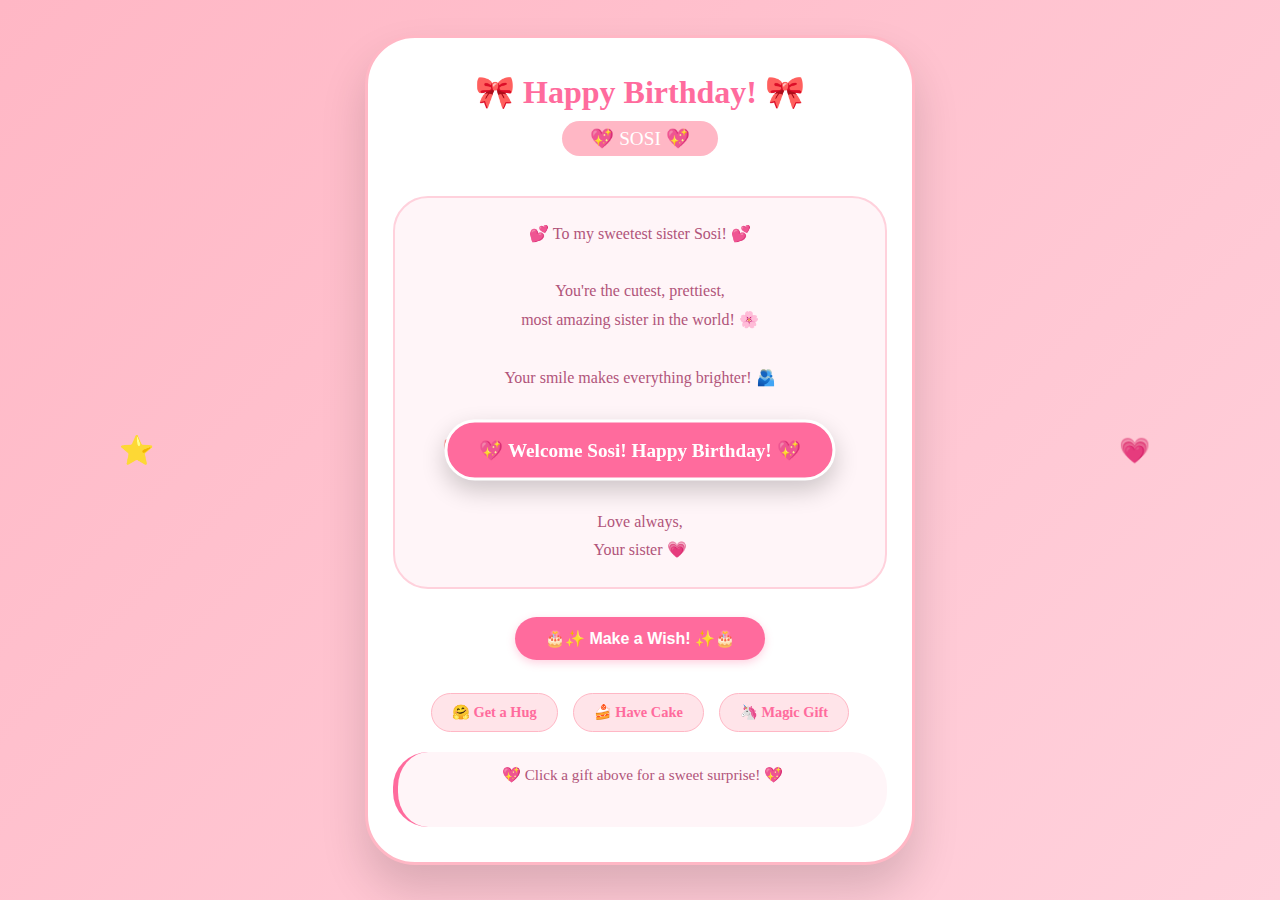
<file: sosi.html>
<!DOCTYPE html>
<html lang="en">
<head>
    <meta charset="UTF-8">
    <meta name="viewport" content="width=device-width, initial-scale=1.0">
    <title>Happy Birthday Sosi! 💕</title>
    <style>
        * {
            margin: 0;
            padding: 0;
            box-sizing: border-box;
        }

        body {
            min-height: 100vh;
            background: linear-gradient(135deg, #ffb7c5, #ffd1dc);
            font-family: 'Segoe UI', 'Comic Sans MS', cursive;
            display: flex;
            justify-content: center;
            align-items: center;
            padding: 20px;
        }

        .card {
            max-width: 550px;
            width: 100%;
            background: white;
            border-radius: 50px;
            padding: 35px 25px;
            text-align: center;
            box-shadow: 0 25px 45px rgba(0,0,0,0.15);
            border: 3px solid #ffb7c5;
            animation: fadeIn 0.8s ease;
        }

        @keyframes fadeIn {
            from { opacity: 0; transform: scale(0.95); }
            to { opacity: 1; transform: scale(1); }
        }

        h1 {
            color: #ff6b9d;
            font-size: 2rem;
            margin-bottom: 10px;
        }

        .name {
            background: #ffb7c5;
            display: inline-block;
            padding: 6px 28px;
            border-radius: 50px;
            color: white;
            font-size: 1.2rem;
            margin-bottom: 20px;
        }

        .message {
            background: #fff5f8;
            padding: 22px;
            border-radius: 35px;
            margin: 20px 0;
            border: 2px solid #ffd1dc;
        }

        .message p {
            color: #b1547a;
            line-height: 1.8;
            font-size: 1rem;
        }

        .btn {
            background: #ff6b9d;
            color: white;
            border: none;
            padding: 12px 30px;
            font-size: 1rem;
            border-radius: 50px;
            cursor: pointer;
            font-weight: bold;
            margin: 8px 5px;
            transition: transform 0.2s;
            box-shadow: 0 3px 8px rgba(255,107,157,0.3);
        }

        .btn:hover {
            transform: scale(1.02);
        }

        .btn:active {
            transform: scale(0.97);
        }

        .cake-box {
            display: none;
            margin-top: 25px;
            padding: 20px;
            background: #fff0f3;
            border-radius: 45px;
            border: 2px solid #ffb7c5;
        }

        .cake-box.show {
            display: block;
            animation: bounceIn 0.4s ease;
        }

        @keyframes bounceIn {
            0% { transform: scale(0.9); opacity: 0; }
            80% { transform: scale(1.02); }
            100% { transform: scale(1); opacity: 1; }
        }

        .candle {
            font-size: 3rem;
            cursor: pointer;
            display: inline-block;
            transition: transform 0.1s;
        }

        .candle:active {
            transform: scale(0.9);
        }

        .cake-emoji {
            font-size: 5rem;
            margin: 5px 0;
        }

        .wish-text {
            background: white;
            padding: 8px 18px;
            border-radius: 50px;
            display: inline-block;
            margin-top: 12px;
            font-size: 0.85rem;
            color: #ff6b9d;
            font-weight: bold;
        }

        .gifts {
            display: flex;
            justify-content: center;
            gap: 15px;
            margin-top: 25px;
            flex-wrap: wrap;
        }

        .gift {
            background: #ffe4e9;
            padding: 10px 20px;
            border-radius: 50px;
            font-size: 0.9rem;
            color: #ff6b9d;
            cursor: pointer;
            font-weight: bold;
            border: 1px solid #ffb7c5;
            transition: all 0.2s;
        }

        .gift:hover {
            background: #ffb7c5;
            color: white;
            transform: translateY(-2px);
        }

        .gift:active {
            transform: scale(0.96);
        }

        .surprise {
            margin-top: 20px;
            padding: 14px;
            background: #fff5f8;
            border-radius: 35px;
            color: #b1547a;
            min-height: 75px;
            font-size: 0.95rem;
            transition: all 0.3s;
            border-left: 5px solid #ff6b9d;
        }

        /* Floating hearts */
        .heart {
            position: fixed;
            pointer-events: none;
            font-size: 1rem;
            animation: floatHeart 6s ease-out forwards;
            z-index: 999;
        }

        @keyframes floatHeart {
            0% {
                transform: translateY(100vh) scale(0);
                opacity: 0;
            }
            15% {
                opacity: 0.8;
            }
            85% {
                opacity: 0.8;
            }
            100% {
                transform: translateY(-20vh) scale(1);
                opacity: 0;
            }
        }

        /* Confetti */
        .confetti {
            position: fixed;
            width: 9px;
            height: 9px;
            top: -15px;
            pointer-events: none;
            z-index: 999;
            animation: fallConfetti 2.2s linear forwards;
        }

        @keyframes fallConfetti {
            to {
                transform: translateY(100vh) rotate(360deg);
                opacity: 0;
            }
        }

        /* Popup message */
        .popup {
            position: fixed;
            top: 50%;
            left: 50%;
            transform: translate(-50%, -50%);
            background: #ff6b9d;
            color: white;
            padding: 16px 32px;
            border-radius: 60px;
            font-size: 1.2rem;
            font-weight: bold;
            z-index: 10000;
            white-space: nowrap;
            border: 3px solid white;
            box-shadow: 0 10px 25px rgba(0,0,0,0.2);
            animation: popupAnim 2.2s ease forwards;
        }

        @keyframes popupAnim {
            0% {
                opacity: 0;
                transform: translate(-50%, -50%) scale(0.7);
            }
            20% {
                opacity: 1;
                transform: translate(-50%, -50%) scale(1.1);
            }
            40% {
                transform: translate(-50%, -50%) scale(1);
            }
            100% {
                opacity: 0;
                transform: translate(-50%, -50%) scale(1);
                visibility: hidden;
            }
        }
    </style>
</head>
<body>

<div class="card">
    <h1>🎀 Happy Birthday! 🎀</h1>
    <div class="name">💖 SOSI 💖</div>
    
    <div class="message">
        <p>
            💕 To my sweetest sister Sosi! 💕<br><br>
            You're the cutest, prettiest,<br>
            most amazing sister in the world! 🌸<br><br>
            Your smile makes everything brighter! 🫂<br><br>
            I love you more than words can say!<br>
            Have the most wonderful birthday ever! 🎀✨<br><br>
            Love always,<br>
            Your sister 💗
        </p>
    </div>

    <button class="btn" id="wishBtn">🎂✨ Make a Wish! ✨🎂</button>

    <div id="cakeContainer" class="cake-box">
        <div>
            <div id="candleLight" class="candle">🕯️🕯️🕯️</div>
            <div class="cake-emoji">🎂</div>
            <div id="wishMsg" class="wish-text">💫 Tap the candles! Make a wish! 💫</div>
        </div>
    </div>

    <div class="gifts">
        <div class="gift" data-msg="💝 A BIG warm hug just for you! Squeeze tight! 🤗💝">🤗 Get a Hug</div>
        <div class="gift" data-msg="🍰 A giant slice of birthday cake! You deserve all the sweetness! 🎂🍰">🍰 Have Cake</div>
        <div class="gift" data-msg="✨ A magical unicorn that brings you happiness and sparkles every day! 🦄✨💖">🦄 Magic Gift</div>
    </div>

    <div id="surpriseBox" class="surprise">💖 Click a gift above for a sweet surprise! 💖</div>
</div>

<script>
    // Get all elements
    const wishBtn = document.getElementById('wishBtn');
    const cakeContainer = document.getElementById('cakeContainer');
    const candleLight = document.getElementById('candleLight');
    const wishMsg = document.getElementById('wishMsg');
    const surpriseBox = document.getElementById('surpriseBox');
    const gifts = document.querySelectorAll('.gift');

    let wishMade = false;

    // Show popup message
    function showPopup(text) {
        const pop = document.createElement('div');
        pop.className = 'popup';
        pop.textContent = text;
        document.body.appendChild(pop);
        setTimeout(() => pop.remove(), 2200);
    }

    // Create floating hearts
    function createHeart() {
        const heart = document.createElement('div');
        heart.className = 'heart';
        const icons = ['❤️', '💖', '💕', '🌸', '🎀', '✨', '⭐', '💗', '💝', '🎂'];
        heart.textContent = icons[Math.floor(Math.random() * icons.length)];
        heart.style.left = Math.random() * 100 + '%';
        heart.style.fontSize = (Math.random() * 1 + 0.8) + 'rem';
        heart.style.animationDuration = (Math.random() * 5 + 4) + 's';
        document.body.appendChild(heart);
        setTimeout(() => heart.remove(), 5500);
    }

    // Start floating hearts
    setInterval(createHeart, 1800);
    for(let i = 0; i < 8; i++) setTimeout(createHeart, i * 250);

    // Create confetti
    function makeConfetti(count = 80) {
        const colors = ['#ffb7c5', '#ff6b9d', '#ff9eb5', '#ffd1dc', '#ff85a1', '#ffb347'];
        for (let i = 0; i < count; i++) {
            const conf = document.createElement('div');
            conf.className = 'confetti';
            conf.style.backgroundColor = colors[Math.floor(Math.random() * colors.length)];
            conf.style.left = Math.random() * 100 + '%';
            conf.style.width = (Math.random() * 10 + 5) + 'px';
            conf.style.height = conf.style.width;
            conf.style.animationDuration = (Math.random() * 2 + 1.5) + 's';
            document.body.appendChild(conf);
            setTimeout(() => conf.remove(), 2200);
        }
        
        // Add extra hearts with confetti
        for(let h = 0; h < 12; h++) {
            setTimeout(() => createHeart(), h * 60);
        }
    }

    // Show cake
    wishBtn.onclick = () => {
        if (cakeContainer.style.display === 'none' || cakeContainer.style.display === '') {
            cakeContainer.style.display = 'block';
            cakeContainer.classList.add('show');
            makeConfetti(40);
            showPopup('🎀 Yay! Make a wish Sosi! 🎀');
            cakeContainer.scrollIntoView({ behavior: 'smooth', block: 'nearest' });
        } else {
            makeConfetti(25);
            showPopup('✨ Tap the candles to make a wish! ✨');
        }
    };

    // Make wish (blow candles)
    candleLight.onclick = (e) => {
        e.stopPropagation();
        
        if (cakeContainer.style.display === 'none' || cakeContainer.style.display === '') {
            cakeContainer.style.display = 'block';
            cakeContainer.classList.add('show');
            setTimeout(() => {
                wishMade = true;
                candleLight.innerHTML = '✨💖✨';
                wishMsg.innerHTML = '🎉💕 WISH GRANTED! Happy Birthday Sosi! 💕🎉';
                makeConfetti(150);
                showPopup('🎂✨ HAPPY BIRTHDAY SOSI! I LOVE YOU SO MUCH! ✨🎂');
                for(let i = 0; i < 25; i++) setTimeout(() => createHeart(), i * 60);
            }, 200);
        } 
        else if (!wishMade) {
            wishMade = true;
            candleLight.innerHTML = '✨💖✨';
            wishMsg.innerHTML = '🎉💕 WISH GRANTED! Happy Birthday Sosi! 💕🎉';
            makeConfetti(150);
            showPopup('🎂✨ HAPPY BIRTHDAY SOSI! I LOVE YOU SO MUCH! ✨🎂');
            for(let i = 0; i < 25; i++) setTimeout(() => createHeart(), i * 60);
        } 
        else {
            showPopup('💖 Your wish is already flying to the stars! ✨');
            makeConfetti(40);
        }
    };

    // Gifts
    gifts.forEach(gift => {
        gift.onclick = () => {
            const msg = gift.getAttribute('data-msg');
            surpriseBox.innerHTML = msg;
            surpriseBox.style.backgroundColor = '#ffe0e8';
            surpriseBox.style.transform = 'scale(1.02)';
            setTimeout(() => {
                surpriseBox.style.backgroundColor = '#fff5f8';
                surpriseBox.style.transform = 'scale(1)';
            }, 400);
            makeConfetti(35);
            showPopup('🎁💝 A special gift just for you! 💝🎁');
        };
    });

    // Welcome messages
    setTimeout(() => showPopup('💖 Welcome Sosi! Happy Birthday! 💖'), 600);
    setTimeout(() => showPopup('🎀 Click "Make a Wish" to start the magic! 🎀'), 2300);
    setTimeout(() => showPopup('✨ Tap the candles for confetti and wishes! ✨'), 4000);
</script>
</body>
</html>
</file>
